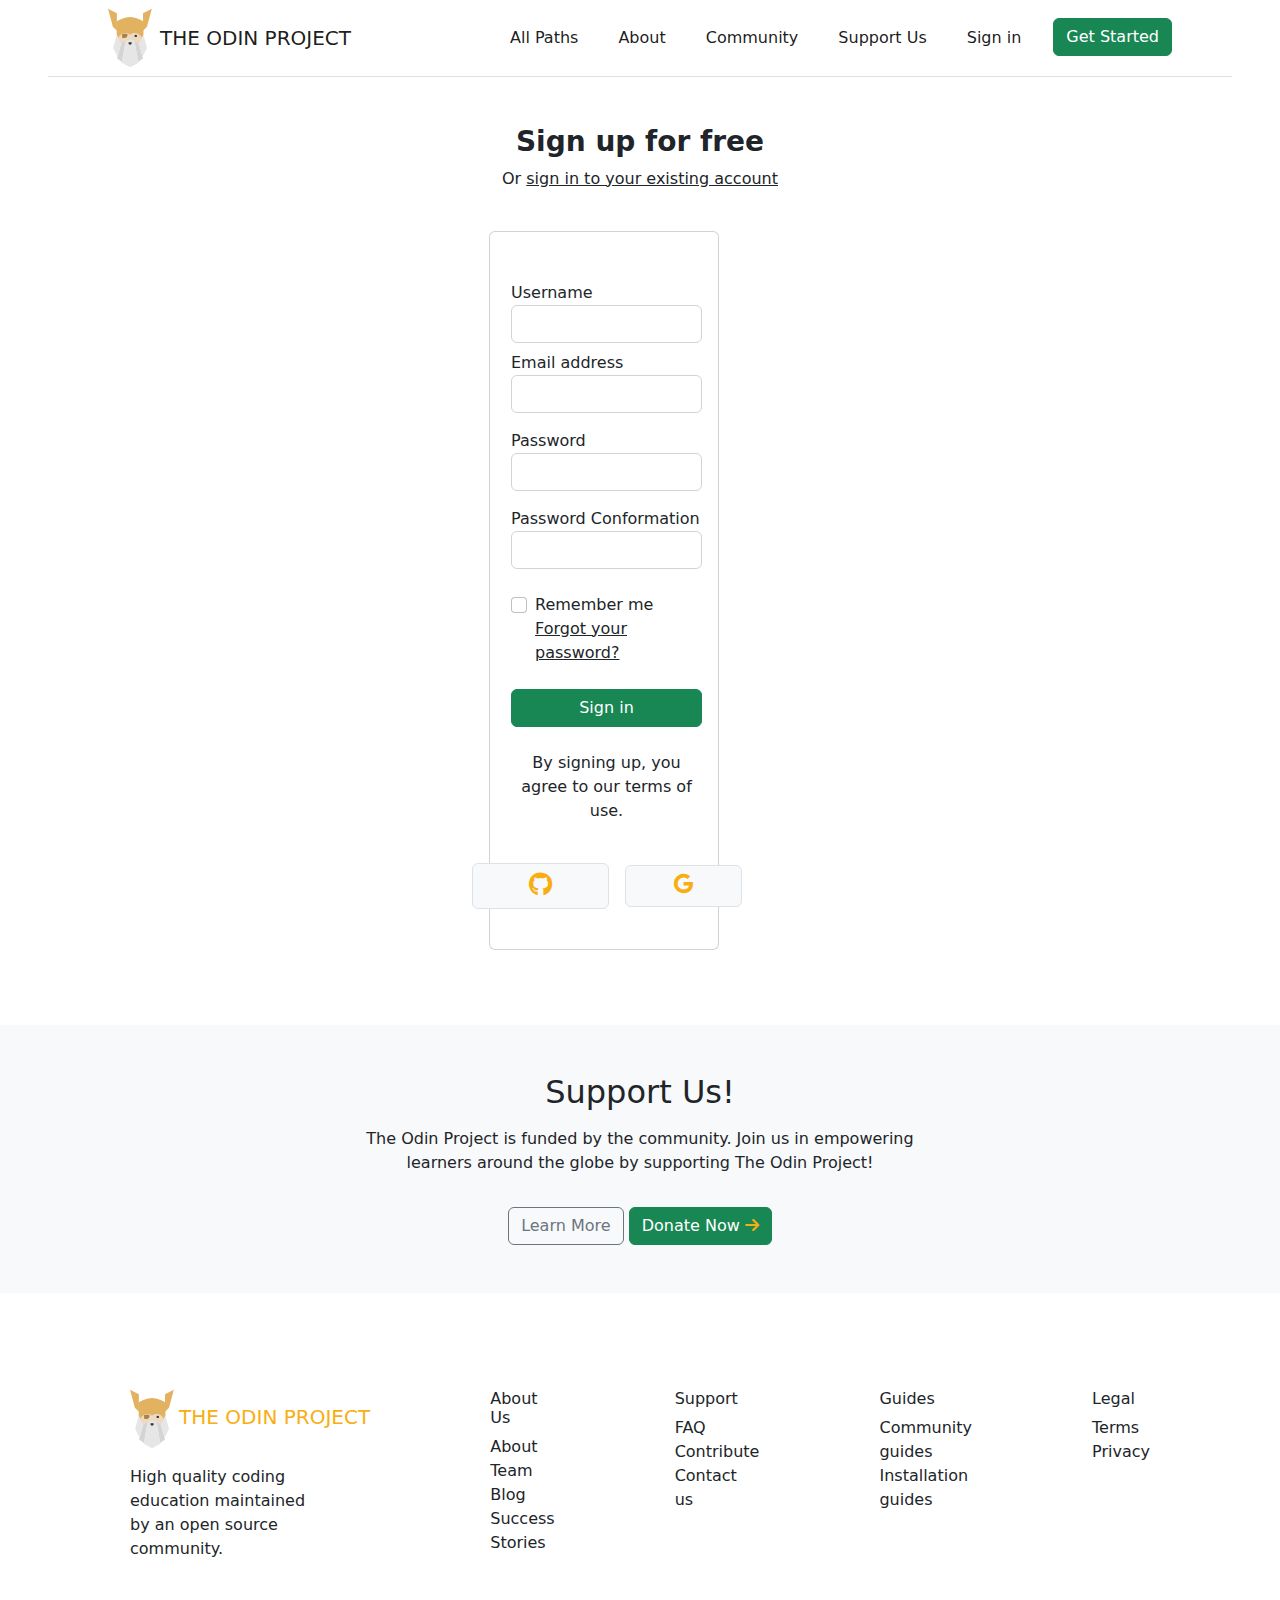
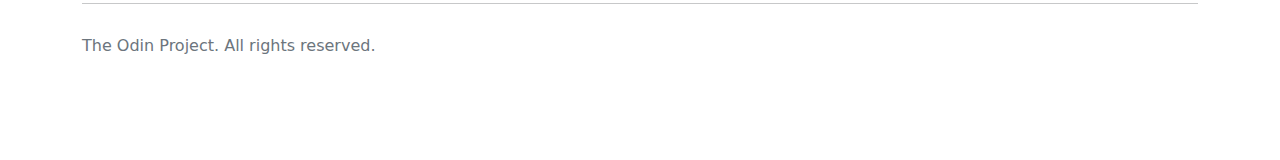
<file: getStarted.html>
<!DOCTYPE html>
<html lang="en">
<head>
    <meta charset="UTF-8">
    <meta name="viewport" content="width=device-width, initial-scale=1.0">
    <title>Document</title>
    <link rel="stylesheet" href="https://cdnjs.cloudflare.com/ajax/libs/font-awesome/6.0.0-beta3/css/all.min.css">
    <link rel="stylesheet" href="../css/style.css">
    <link rel="stylesheet" href="../css/bootstrap.min.css">
</head>
<body>
    <nav class="navbar navbar-expand-lg px-5 mx-5 border-bottom ">
        <div class="container-fluid">
            <img src="../images/pic1.svg" alt="">
          <button class="navbar-toggler" type="button" data-bs-toggle="collapse" data-bs-target="#navbarText" aria-controls="navbarText" aria-expanded="false" aria-label="Toggle navigation">
            <span class="navbar-toggler-icon"></span>
          </button>
          <div class="collapse navbar-collapse" id="navbarText">
            <ul class="navbar-nav me-auto mb-2 mb-lg-0">
              <li class="nav-item pe-4">
                <a class="nav-link active" aria-current="page" href="../index.html" style="font-family: Caesar Dressing, system-ui; font-size: 20px;">THE ODIN PROJECT</a>
              </li>
            </ul>
            <span class="navbar-text" >
                <ul class="navbar-nav me-auto mb-2 mb-lg-0">
                    <li class="nav-item pe-4">
                      <a class="nav-link active" aria-current="page" href="../pages/allPaths.html">All Paths</a>
                    </li>
                    <li class="nav-item pe-4">
                      <a class="nav-link" href="../pages/about.html">About</a>
                    </li>
                    <li class="nav-item pe-4">
                      <a class="nav-link" href="../pages/community.html">Community</a>
                    </li>
                    <li class="nav-item pe-4">
                      <a class="nav-link" href="../pages/support.html">Support Us</a>
                    </li>
                    <li class="nav-item pe-4">
                      <a class="nav-link" href="../pages/signIn.html">Sign in</a>
                    </li>
                   <a href="../pages/getStarted.html"> <button type="button" class="btn btn-success">Get Started</button>
                   </a>
                  </ul>
                  
            </span>
          </div>
        </div>
      </nav>




      <div class="container text-center pt-5">
        <h3 class="fw-bold">Sign up for free</h3>
        <p>Or <u>sign in to your existing account</u></p>

      </div>


      <div class="container ">
        <div class="row justify-content-center">
            <div class="col-md-4">
                <div class="card mt-4">
                    <div class="card-body">
                        <form>
                            <div class="form-group pt-2">
                                <label for="username">Username</label>
                                <input type="username" class="form-control" id="username" >
                            </div>
                            <div class="form-group pt-2">
                                <label for="email">Email address</label>
                                <input type="email" class="form-control" id="email" >
                            </div>
                            <div class="form-group pt-3">
                                <label for="password">Password</label>
                                <input type="password" class="form-control" id="password" >
                            </div>
                            <div class="form-group pt-3">
                                <label for="passwordConf">Password Conformation</label>
                                <input type="passwordConf" class="form-control" id="passwordConf" >
                            </div>
                            <div class="form-group form-check pt-4 ">
                                <input type="checkbox" class="form-check-input" id="rememberMe">
                                <label class="form-check-label" for="rememberMe">Remember me</label>
                                <a href="#" class="float-end text-dark">Forgot your password?</a>
                            </div>
                            <button type="submit" class="btn btn-success btn-block w-100 mt-4">Sign in</button>
                            <p class="text-center mt-4">By signing up, you agree to our terms of use.</p>
                            <div class="text-center d-flex justify-content-center align-items-center py-4">
                                <button type="button" class="btn btn-light border btn-block px-5 py-2 me-3">
                                    <span><i class="fab fa-github px-2 fs-4"></i></span>
                                </button>
                                <button type="button" class="btn btn-light btn-block border px-5 py-2">
                                    <span ><i class="fab fa-google fs-5"></i></span>
                                </button>
                            </div>
                        </form>
                    </div>
                </div>
            </div>
        </div>
    </div>

    <div class="container-fluid bg-light">
      <div class="container text-center py-5 my-5 w-50 mt-5 ">
        <h2>Support Us!</h2>
        <p class="pb-3 pt-2">The Odin Project is funded by the community. Join us in empowering learners around the globe by supporting The Odin Project!</p>
        <button type="button" class="btn btn-outline-secondary ">Learn More</button>
        <button type="button" class="btn btn-success">Donate Now <span><i class="fa-solid fa-arrow-right"></i></span></button>
      </div>
    </div>

    <div class="container py-5 my-5 ">
        <div class="footer d-flex">
          <div class="px-5">
            <img src="../images/pic1.svg" alt="">
            <span style="font-family: Caesar Dressing, system-ui; font-size: 20px;">THE ODIN PROJECT</span>
            <p class="w-75 pt-3">High quality coding education maintained by an open source community.</p>
          </div>
          <div  class="px-5">
            <h6 class="ps-4">About Us</h6>
            <ul type="none" class="ps-4 pb-3">
              <li>About</li>
              <li>Team</li>
              <li>Blog</li>
              <li>Success Stories</li>
            </ul>
  
          </div>
          <div class="px-5">
            <h6 class="ps-4">Support</h6>
            <ul type="none" class="ps-4 pb-3">
              <li> FAQ</li>
              <li>Contribute</li>
              <li>Contact us</li>
            </ul>
  
          </div>
          <div class="px-5">
            <h6 class="ps-4">Guides</h6>
            <ul type="none" class="ps-4 pb-3">
              <li> Community guides</li>
              <li>Installation guides</li>
            </ul>
  
          </div>
          <div class="px-5">
            <h6 class="ps-4">Legal</h6>
            <ul type="none" class="ps-4 pb-3">
              <li> Terms</li>
              <li>Privacy</li>
            </ul>
  
          </div>
  
        </div> 
        <div >
          <hr>
          <h6 class="text-secondary pt-3"> The Odin Project. All rights reserved.</h6>
        </div>       
      </div>

      <script src="../bootstrap.bundle.min.js"></script>
</body>
</html>
</file>
<file: css/style.css>
*{
    margin: 0;
    padding: 0;
}
/* div1 */
.mainhead{
    display: flex;
    flex-direction: row;
    justify-content: center;
}
.odinimg{
    width: 40px;
    height: 50px;
}
.img1{
    width: 100%;
    height: 100%;
    object-fit: cover;
}
.ul{
    display: flex;
    flex-direction: row;
    justify-content: space-evenly;
}
li{
    list-style: none;
}
li:hover{
    border-bottom: 1px solid grey;
}
a{
    text-decoration: none;
    color: black;
}
.button{
    border: none;
    background-color: green;
    color: white;
    width: 140px;
    height: 40px;
}
/*  */
/* div2 */
.career{
    font-size: 55px;
    text-align: center;
    margin-top: 80px;
}
.fullstack{
    font-size: 20px;
    text-align: center;
    width: 70%;
    margin-left: 120px;
}
.btn1{
    width: 200px;
    height: 60px;
    border-radius: 10px;
    text-align: center;
    margin-top: 50px;
}
span{
    color: rgb(248, 174, 16);
}
/*  */
/* div3 */
.how{
    font-size: 40px;
    text-align: center;
}
.this{
    width: 90%;
    text-align: center;
   
    font-size: 18px;
}
h5{
    text-align: center;
    margin-top: 20px;
}
.learn{
    text-align: center;
}
/*  */
/* card */
.parent{
    display: flex;
    flex-direction: row;
    justify-content: space-around;
    align-items: center;
    flex-wrap: wrap;
}
.card{
    padding-left: 5px;
    padding-top: 25px;
    width: 230px;
    height: 280px;
    margin: 27px;
}
.carddiv{
    width: 100%;
    height: 50%;
}
.cardimg{
    width: 100%;
    height: 100%;
    object-fit: contain;
}
.cardcont{
    margin-top: 30px;   padding-top: 5px;
    font-size: 25px;
    width: 100%;
    text-align: center;
}
.card:hover{
    box-shadow: rgba(0, 0, 0, 0.35) 0px 5px 15px;
}
/*  */
/* button */
.btnv{
    border: none;
    width: 180px;
    height: 50px;
    border-radius: 5px;
    background-color: white;
    box-shadow: rgba(0, 0, 0, 0.35) 0px 5px 15px;
}
.btnv:hover{
    background-color: grey;
}
/*  */
.suc{
    font-size: 30px;
}
/* story */
.divimg{
    width: 50px;
    height: 50px;
    border-radius:50%;
    margin: auto;
    border: 1px solid;
}
.divpic{
    width: 100%;
    height: 100%;
    object-fit: cover;
    border-radius:50%;
    margin: auto;
}
/*  */col-md-4 col-sm-4
/* read */
.more{
    font-size: 18px;
    margin-top: 100px;
}
.le{
    border: none;
    width: 150px;
    height: 50px;
    border-radius: 4px;
}
.headd{
    font-size: 35px;
    margin-top: 80px;
    text-decoration-thickness: 5px;
}
.bton{
    margin-top: 20px;
    display: flex;
    flex-direction: row;
    justify-content:space-evenly ;
}
.bton1{
    width: 150px;
    height: 50px;
    border-radius: 5px;

}
.bton2{
    width: 150px;
    height: 50px;
    border-radius: 5px;
    background-color: rgb(11, 87, 61);
    color: white;

}
.bton2:hover{
    background-color: rgb(7, 61, 43);   
}
.cod{
    margin-top: 50px;
}
.blog{
    margin-top: 50px;
}
.faq{
    margin-top: 50px;
}
.comm{
    margin-top: 50px;
}
.term{
    margin-top: 50px;
}
.line{
    width: 100%;
    height: 30px;
    border-top: 1px solid;
    margin-top: 50px;
}







/* allpaths */
.allpath{
    font-size: 30px;
}
.found{
    font-size: 30px;
}
.sw1{
    width: 180px;
    height: 50px;
    background-color: grey;
    border: none;
    border-radius: 5px;
}
.line1{
    width: 100%;
    height: 15px;
    border-bottom: 1px solid;
}
.line2{
    width: 100%;
    height: 15px;
    border-bottom: 1px solid;
}
.learnpath{
    font-size: 25px;
}
.guard{
    display: flex;
    flex-direction: row;
    justify-content: space-evenly;
    align-items: center;

}
.child{
    width: 400px;
    height: 500px;
    border: 1px solid;
    padding-top: 40px;
}
.childimg{
    width: 100%;
    height: 40%;
}
.childpic{
    width: 100%;
    height: 80%;
}
.conthead{
    font-size: 20px;
}
.contbtn{
    width: 180px;
    height: 50px;
    background-color: grey;
    border: none;
    border-radius: 5px;
}








/* aboutpage */
.abouthead{
    font-size: 30px;
}
.abouthead1{
    font-size: 25px;
    opacity: 70%;
}
.abouth{
    font-size: large;
}
</file>
